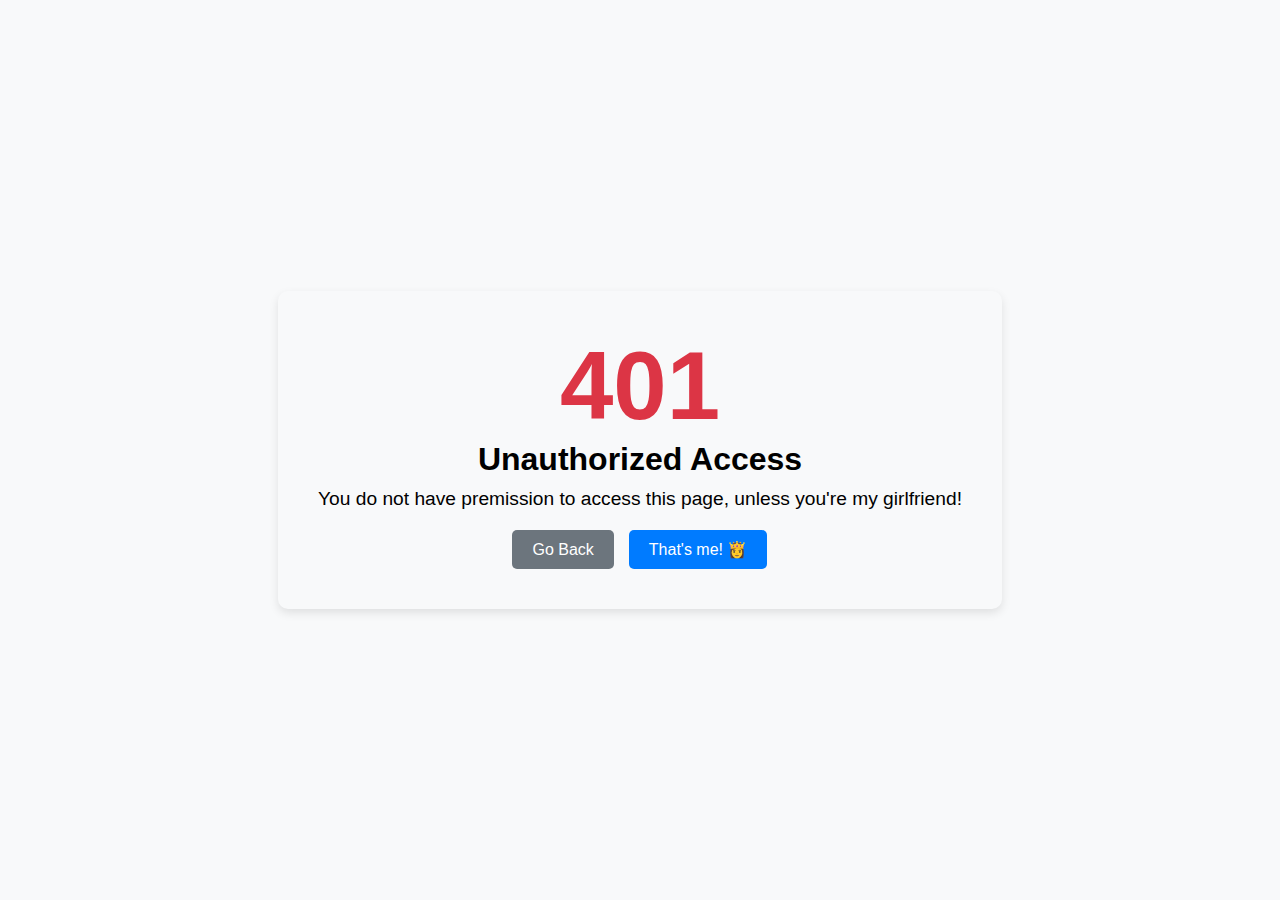
<file: index.htm>
<!DOCTYPE html>
<html lang="en">
  <head>
    <meta charset="UTF-8" />
    <meta name="viewport" content="width=device-width, initial-scale=1.0" />
    <title>401 Unauthorized</title>
    <link rel="stylesheet" href="styles.css" />
  </head>
  <body class="error-page">
    <div class="container">
      <h1>401</h1>
      <h2>Unauthorized Access</h2>
      <p>
        You do not have premission to access this page, unless you're my
        girlfriend!
      </p>
      <div class="buttons">
        <button onclick="goBack()">Go Back</button>
        <a href="valentines.html" class="home-button">That's me! &#128120</a>
      </div>
    </div>
    <script>
      function goBack() {
        window.history.back();
      }
    </script>
  </body>
</html>
</file>
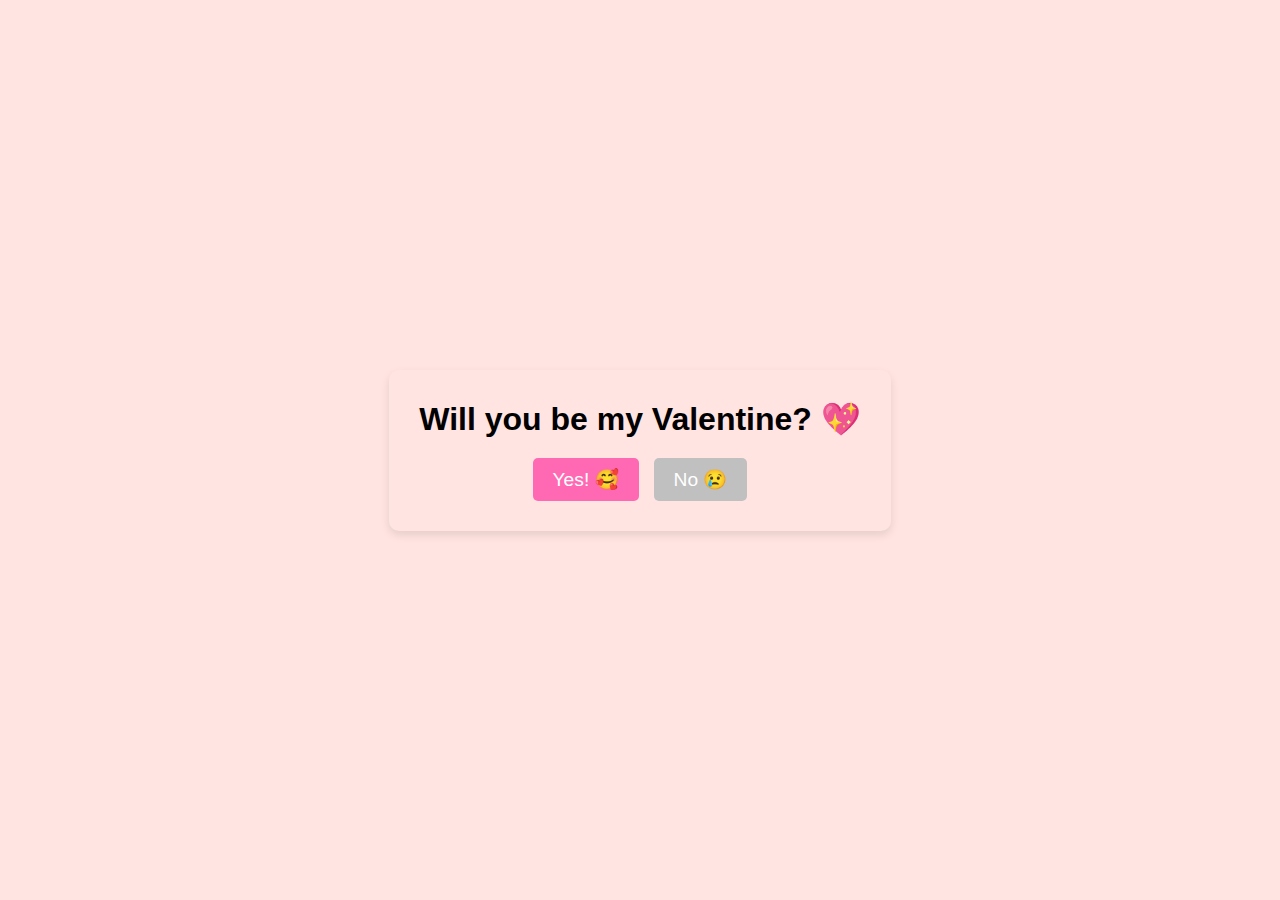
<file: valentines.html>
<!DOCTYPE html>
<html lang="en">
  <head>
    <meta charset="UTF-8" />
    <meta name="viewport" content="width=device-width, initial-scale=1.0" />
    <title>Be My Valentine? 💘</title>
    <link rel="stylesheet" href="styles.css" />
  </head>
  <body class="valentines-page">
    <div class="container">
      <h1>Will you be my Valentine? 💖</h1>
      <div class="buttons">
        <button class="yes" onclick="sayYes()">Yes! 🥰</button>
        <button class="no" onmouseover="moveButton()">No 😢</button>
      </div>
      <p id="message" class="hidden">
        Yay! You just made my day! ❤️😊 I can't wait spend this Valentine's day
        with you! 💕 You're my world!
      </p>
    </div>

    <script>
      function moveButton() {
        const noButton = document.querySelector(".no");
        const x = Math.random() * (window.innerWidth - 100);
        const y = Math.random() * (window.innerHeight - 100);
        noButton.style.position = "absolute";
        noButton.style.left = `${x}px`;
        noButton.style.top = `${y}px`;
      }

      function sayYes() {
        document.getElementById("message").classList.remove("hidden");
      }
    </script>
  </body>
</html>
</file>
<file: styles.css>
* {
    margin: 0;
    padding: 0;
    box-sizing: border-box;
    font-family: Arial, sans-serif;
}

body {
    display: flex;
    justify-content: center;
    align-items: center;
    height: 100vh;
    text-align: center;
}

.container {
    border-radius: 10px;
    box-shadow: 0px 4px 10px rgba(0, 0, 0, 0.1);
}

.error-page h1 {
    font-size: 6rem;
    color: #dc3545;
}

h2 {
    font-size: 2rem;
    margin-bottom: 10px;
}

p {
    font-size: 1.2rem;
    margin-bottom: 20px;
}

.valentines-page p {
    margin: 10px;
}

.buttons {
    display: flex;
    gap: 15px;
    justify-content: center;
}

button, .home-button {
    padding: 10px 20px;
    font-size: 1rem;
    border: none;
    border-radius: 5px;
    cursor: pointer;
    text-decoration: none;
}

.error-page button {
    background-color: #6c757d;
    color: white;
}

button:hover {
    background-color: #5a6268;
}

.home-button {
    background-color: #007bff;
    color: white;
}

.home-button:hover {
    background-color: #0056b3;
}


/*  */

.error-page {
    background-color: #f8f9fa;
}

.valentines-page {
    background-color: #ffe4e1;
}

.error-page .container {
    padding: 40px;
}

.valentines-page .container {
    padding: 30px;
}

.valentines-page h1 {
    font-size: 2rem;
    margin-bottom: 20px;
}

.valentines-page button {
    padding: 10px 20px;
    font-size: 1.2rem;
    border: none;
    border-radius: 5px;
    cursor: pointer;
    transition: 0.3s;
}

.yes {
    background-color: #ff69b4;
    color: white;
}

.yes:hover {
    background-color: #ff1493;
}

.no {
    background-color: #c0c0c0;
    color: white;
    position: relative;
}

.hidden {
    display: none;
    font-size: 1.5rem;
    margin-top: 20px;
    color: #ff1493;
}
</file>
